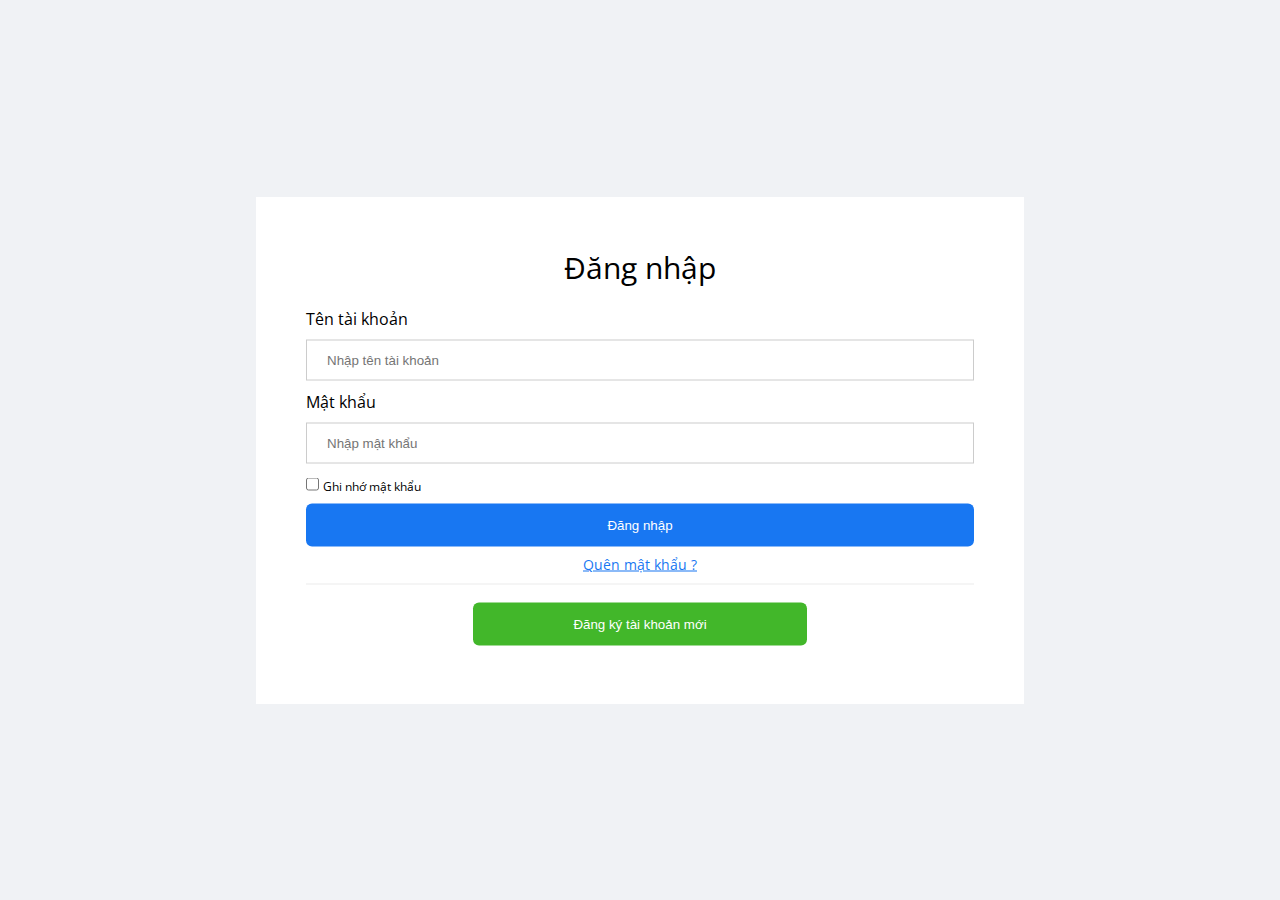
<file: login.html>
<!DOCTYPE html>
<html lang="en">
<head>
    <meta charset="UTF-8">
    <meta name="viewport" content="width=device-width, initial-scale=1.0">
    <title></title>
    <link href="https://fonts.googleapis.com/css2?family=Open+Sans&display=swap" rel="stylesheet">
    <link rel="stylesheet" href="css/login.css">
</head>
<body>
    <div class="form">
        
        <div class="container_login" >
            <p class="title">Đăng nhập</p>
            <label for="" class="login_label">Tên tài khoản</label>
            <input type="text" placeholder="Nhập tên tài khoản" class="login_input">
            <label for="" class="login_label">Mật khẩu</label>
            <input type="password" placeholder="Nhập mật khẩu" class="login_input">

            <div class="remember_pass">
                <input type="checkbox">
                <p>Ghi nhớ mật khẩu</p>
            </div>
            
            <button class="button_login">Đăng nhập</button>
            <a href="#">Quên mật khẩu ?</a>
            <div class="dash"></div>

            <div class="dangKy">
                <button class="button_dangky" onclick="Register()">Đăng ký tài khoản mới</button>
            </div>
            
        </div>
    </div>

    <div class="form">
        <div class="container_register">
            <p class="title">Đăng ký</p>
            <div class="infor">
                <div class="infor_1">
                    
                    <input type="text" placeholder="Họ" class="register_input" id="register_input_1">
                    <input type="text" placeholder="Tên" class="register_input" id="register_input_1">  
                </div>
                
            </div>
            <div class="infor">
                <input type="text" placeholder="Tên tài khoản" class="register_input">
            </div>
            <div class="infor">
                <input type="text" placeholder="Mật khẩu" class="register_input">
            </div>
            <div class="infor">
                <input type="text" placeholder="Nhập lại mật khẩu" class="register_input">
            </div>
            <div class="infor">
                <input type="text" placeholder="Địa chỉ Email" class="register_input">
            </div>
            <div class="infor">
                <input type="text" placeholder="Số điện thoại" class="register_input">
            </div>
            <input type="checkbox">
            <a href="#">Bạn đồng ý với những điều khoản , chính sách của chúng tôi </a>
            <button class="button_register">Đăng ký</button>
            <div class="dash"></div>
            <div class="container_button_login_2">
                <button class="button_login_2" onclick="back()">Đăng nhập</button>
            </div>
            
        </div>
    </div>
</body>
<script src="js/login.js"></script>
</html>
</file>
<file: css/login.css>
*{
    margin: 0;
    padding: 0;
    box-sizing: border-box;
    text-decoration: none;
    list-style-type: none;
}

body{
    font-family: 'Open Sans', sans-serif;
    background-color: #f0f2f5;
}

.form{
    position: fixed;
    top: 50%;
    left: 50%;
  /* bring your own prefixes */
    transform: translate(-50%, -50%);
}

.title {
    color: #000000;
    font-size: 30px;
    text-align: center;
    margin-bottom: 20px;

}

.container_login{
    width: 768px;
    background-color:#ffffff;
    padding: 50px 50px;
    display: block;
}

.container_login > a{
    display: block;
    text-align: center;
    color: #1877f2;
    font-size: 14px;
    text-decoration: underline;
}

.container_login > a:hover{
    color: #9D9D9D;
}



.login_label{
    display: block;
    font-size: 16px;
    color: #000000;
}

.login_input{
    width: 100%;
  padding: 12px 20px;
  margin: 10px 0;
  display: inline-block;
  border: 1px solid #ccc;
  box-sizing: border-box;
}


.remember_pass p{
    display: inline-block;
    font-size: 12px;
}

.button_login{
    background-color: #1877f2;
  color: white;
  padding: 14px 20px;
  margin: 8px 0;
  border: none;
  border-radius: 6px;
  cursor: pointer;
  width: 100%;
}

.button_login:hover{
    background-color: #0d65d9;
}



.dash{
    margin-top: 10px;
    margin-bottom: 10px;
    border-bottom: 1px solid #ebebeb;
}

.dangKy{
    display: flex;
    text-align: center;
    justify-content: center;
    margin-top: 10px;
}

.button_dangky{
    background-color: #42b72a;
    color: white;
    padding: 14px 20px;
    margin: 8px 0;
    border: none;
    border-radius: 6px;
    cursor: pointer;
    width: 50%;
    display: block;
}

.button_dangky:hover{
    background-color: #3ba626;
    
}



/* Form Đăng ký */

.container_register{
    width: 768px;
    background-color:#ffffff;
    padding: 50px 50px;
    display: none;
}


.infor_1{
    display: flex;
    justify-content: space-between;
}

#register_input_1{
    width:49%;
}




.register_input{
    width: 100%;
  padding: 12px 20px;
  margin: 10px 0;
  display: inline-block;
  border: 1px solid #ccc;
  box-sizing: border-box;
}

.container_register >a{
    color: #000000;
    font-size: 12px;
    text-decoration: underline;
}

.container_register >a:hover{
    color: #9D9D9D;
}

.button_register{
    background-color: #42b72a;
    color: white;
    padding: 14px 20px;
    margin: 8px 0;
    border: none;
    border-radius: 6px;
    cursor: pointer;
    width: 100%;
}
.button_register:hover{
    background-color: #3ba626;
    
}


.container_button_login_2{
    display: flex;
    justify-content: center;
}

.button_login_2{
    background-color: #1877f2;
  color: white;
  padding: 14px 20px;
  margin: 8px 0;
  border: none;
  border-radius: 6px;
  cursor: pointer;
  width: 50%;
  
}

.button_login_2:hover{
    background-color: #0d65d9;
}
</file>
